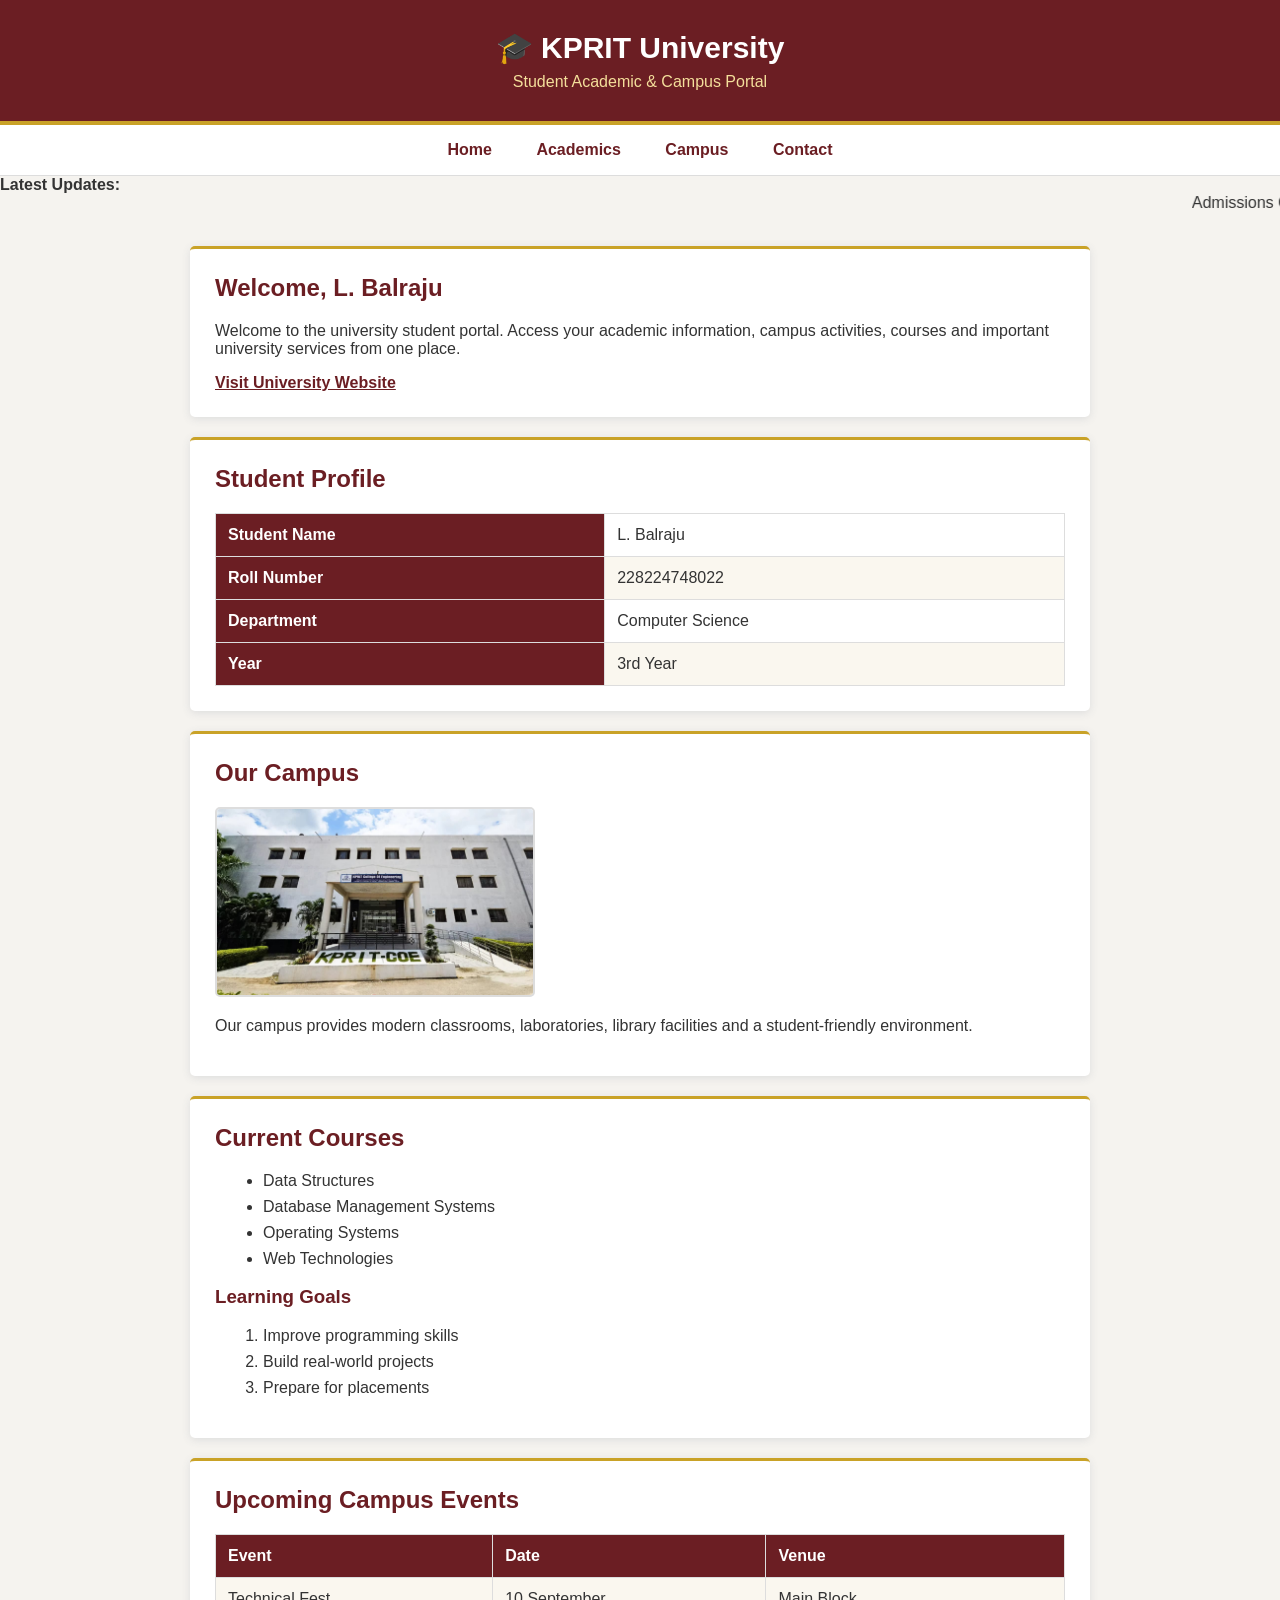
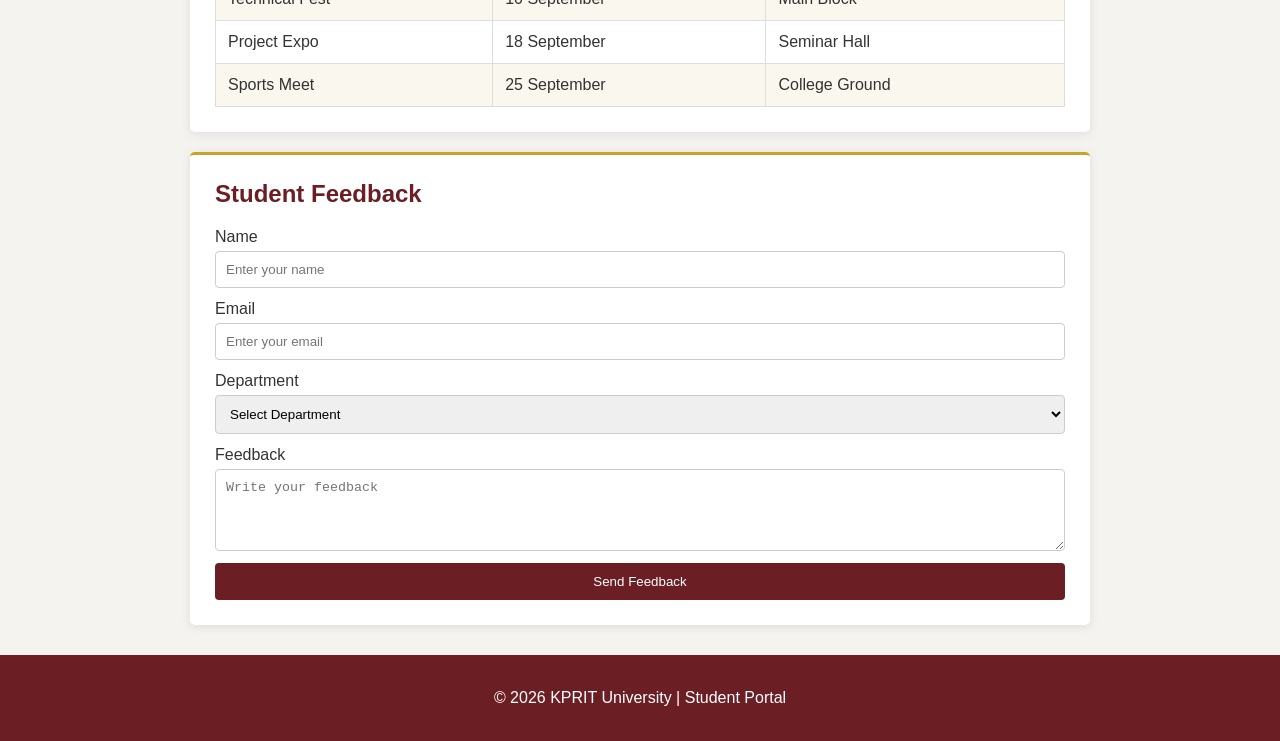
<file: index.html>
<!DOCTYPE html>
<html lang="en">
<head>
    <title>University Student Dashboard</title>
    <link rel="stylesheet" href="style.css">
</head>

<body>

    <!-- University Header--->
    <header>
        <h1>🎓 KPRIT University</h1>
        <p>Student Academic & Campus Portal</p>
    </header>

    <!-- Navigation -->
    <nav>
        <a href="#home">Home</a>
        <a href="#academic">Academics</a>
        <a href="#campus">Campus</a>
        <a href="#contact">Contact</a>

    </nav>
   <!-- Scrolling Updates -->
<div class="updates">
    <strong>Latest Updates:</strong>

    <marquee>
        Admissions Open | Internal Exams Schedule Released |
        Technical Fest Coming Soon | Project Expo Registration Open
    </marquee>
</div>
    <main>

        <!-- Welcome Section -->
        <section id="home">
            <h2>Welcome, L. Balraju</h2>

            <p>
                Welcome to the university student portal.
                Access your academic information, campus activities,
                courses and important university services from one place.
            </p>

            <a href="https://kpritech.ac.in/" target="_blank">
                Visit University Website
            </a>
        </section>


        <!-- Student Profile -->
        <section>
            <h2>Student Profile</h2>

            <table>
                <tr>
                    <th>Student Name</th>
                    <td>L. Balraju</td>
                </tr>

                <tr>
                    <th>Roll Number</th>
                    <td>228224748022</td>
                </tr>

                <tr>
                    <th>Department</th>
                    <td>Computer Science</td>
                </tr>

                <tr>
                    <th>Year</th>
                    <td>3rd Year</td>
                </tr>
            </table>
        </section>


        <!-- Campus Image -->
        <section id="campus">
            <h2>Our Campus</h2>

            <img src="kpritcoe.jpeg"
                 alt="KPRIT Campus"
                 class="campus-image">

            <p>
                Our campus provides modern classrooms, laboratories,
                library facilities and a student-friendly environment.
            </p>
        </section>


        <!-- Academic Information -->
        <section id="academic">
            <h2>Current Courses</h2>

            <ul>
                <li>Data Structures</li>
                <li>Database Management Systems</li>
                <li>Operating Systems</li>
                <li>Web Technologies</li>
            </ul>

            <h3>Learning Goals</h3>

            <ol>
                <li>Improve programming skills</li>
                <li>Build real-world projects</li>
                <li>Prepare for placements</li>
            </ol>
        </section>


        <!-- Events -->
        <section>
            <h2>Upcoming Campus Events</h2>

            <table>
                <tr>
                    <th>Event</th>
                    <th>Date</th>
                    <th>Venue</th>
                </tr>

                <tr>
                    <td>Technical Fest</td>
                    <td>10 September</td>
                    <td>Main Block</td>
                </tr>

                <tr>
                    <td>Project Expo</td>
                    <td>18 September</td>
                    <td>Seminar Hall</td>
                </tr>

                <tr>
                    <td>Sports Meet</td>
                    <td>25 September</td>
                    <td>College Ground</td>
                </tr>
            </table>
        </section>


        <!-- Feedback Form -->
        <section id="contact">
            <h2>Student Feedback</h2>

            <form>

                <label>Name</label>
                <input type="text" placeholder="Enter your name">

                <label>Email</label>
                <input type="email" placeholder="Enter your email">

                <label>Department</label>
                <select>
                    <option>Select Department</option>
                    <option>CSE</option>
                    <option>ECE</option>
                    <option>EEE</option>
                    <option>Mechanical</option>
                </select>

                <label>Feedback</label>
                <textarea rows="4"
                    placeholder="Write your feedback"></textarea>

                <button type="submit">Send Feedback</button>

            </form>
        </section>

    </main>


    <footer>
        <p>© 2026 KPRIT University | Student Portal</p>
    </footer>

</body>
</html>
</file>
<file: style.css>
* {
    box-sizing: border-box;
}

body {
    margin: 0;
    font-family: Arial, sans-serif;
    background: #f5f3ef;
    color: #333;
}

/* Header */
header {
    background: #6b1e23;
    color: white;
    text-align: center;
    padding: 30px;
    border-bottom: 4px solid #c9a227;
}

header h1 {
    margin: 0;
    font-size: 30px;
}

header p {
    margin: 8px 0 0;
    color: #f4df9b;
}

/* Navigation */
nav {
    background: white;
    padding: 16px;
    text-align: center;
    border-bottom: 1px solid #ddd;
}

nav a {
    color: #6b1e23;
    text-decoration: none;
    margin: 0 20px;
    font-weight: bold;
}

nav a:hover {
    color: #c9a227;
}

/* Main */
main {
    width: 90%;
    max-width: 900px;
    margin: 30px auto;
}

/* Sections */
section {
    background: white;
    padding: 25px;
    margin-bottom: 20px;
    border-radius: 5px;
    border-top: 3px solid #c9a227;
    box-shadow: 0 2px 8px #ddd;
}

/* Headings */
h2 {
    color: #6b1e23;
    margin-top: 0;
}

h3 {
    color: #6b1e23;
}

/* Image */
.campus-image {
    width: 320px;
    height: 190px;
    object-fit: cover;
    border-radius: 5px;
    border: 2px solid #ddd;
}

/* Links */
section a {
    color: #6b1e23;
    font-weight: bold;
}

/* Lists */
li {
    margin: 8px;
}

/* Table */
table {
    width: 100%;
    border-collapse: collapse;
}

th {
    background: #6b1e23;
    color: white;
}

th,
td {
    padding: 12px;
    border: 1px solid #ddd;
    text-align: left;
}

tr:nth-child(even) {
    background: #faf7ef;
}

/* Form */
form {
    display: flex;
    flex-direction: column;
}

input,
select,
textarea {
    padding: 10px;
    margin: 5px 0 12px;
    border: 1px solid #ccc;
    border-radius: 4px;
}

button {
    padding: 11px;
    background: #6b1e23;
    color: white;
    border: none;
    border-radius: 4px;
    cursor: pointer;
}

button:hover {
    background: #8a292f;
}

/* Footer */
footer {
    background: #6b1e23;
    color: white;
    text-align: center;
    padding: 18px;
}
</file>
